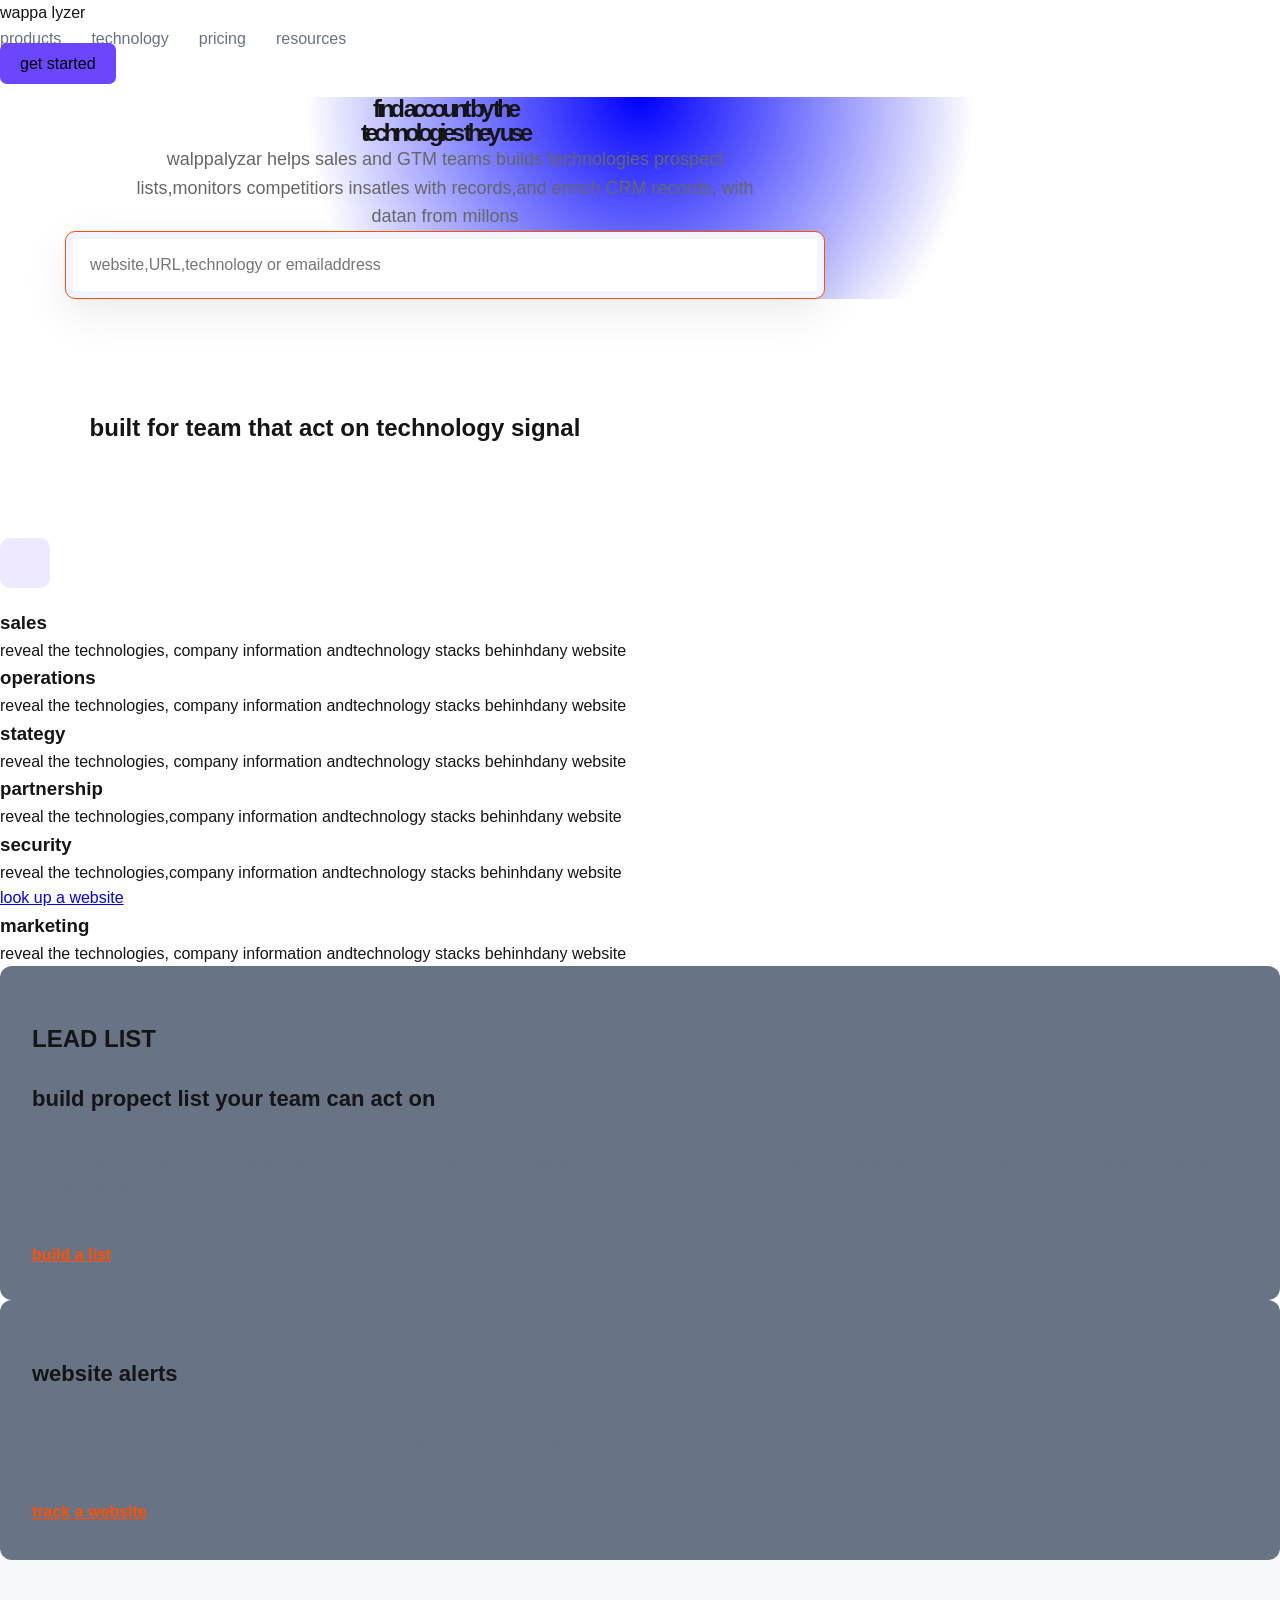
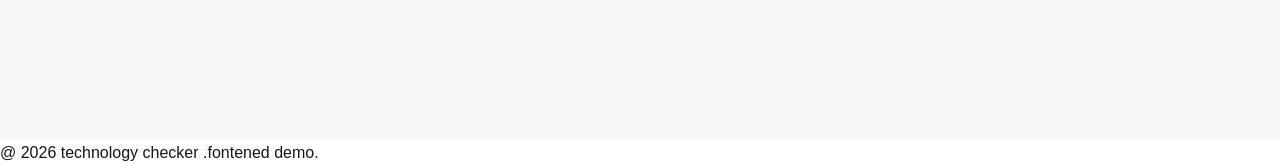
<file: ife.html>
<!DOCTYPE html>
<html lang="en">
<head>
    <meta charset="UTF-8">
    <meta name="viewport" content="width=device-width, initial-scale=1.0">
    <title>second project</title>
    <link rel="stylesheet" href="ife.css">
</head>
<body>
    <nav>
        <div class="logo">wappa <span>lyzer</span>
            <ul>
                <li><a href="#">products</a></li>
                <li><a href="#">technology</a></li>
                <li><a href="#">pricing</a></li>
                <li><a href="#">resources</a></li>
            </ul>
            <a href="#" class="nav-btn">get started</a>
        </div>
    </nav>
    <!--HERO-->
    <main>
        <section class="hero">
            <div class="hero-content">
                <div>
                </div>
                <h1>
                    find account by the <br>
                     technologies they use
                </h1>
                <p>
                    walppalyzar helps sales and GTM teams builds
                    technologies prospect lists,monitors competitiors
                    insatles with records,and enrich CRM records,
                    with datan from millons
                </p>
                <div class="search-box">
                    <input type="text"
                     id="websiteinput"
                     placeholder="website,URL,technology or emailaddress">
                     <p id="result"></p>
                </div>
            </div>
        </section>
        <!--PRODUCT-->
        <section class="features" >
            <div class="section heading">
                <h2>built for team that act on technology signal</h2>
            </div>
            <div class="card">
                <div class="icon"></div>
                <h3>sales</h3>
                <p>
                    reveal the technologies,
                    company information
                    andtechnology stacks behinhdany website
                </p> 

                 <h3>operations</h3>
                <p>
                    reveal the technologies,
                    company information
                    andtechnology stacks behinhdany website
                </p> 

                 <h3>stategy</h3>
                <p>
                    reveal the technologies,
                    company information
                    andtechnology stacks behinhdany website
                </p>

                 <h3>partnership</h3>
                <p>
                    reveal the technologies,company information
                    andtechnology stacks behinhdany website
                </p>

                  <h3>security</h3>
                <p>
                    reveal the technologies,company information
                    andtechnology stacks behinhdany website
                </p>


                <a href="#">look up a website</a>
            </div>  <h3>marketing</h3>
                <p>
                    reveal the technologies,
                    company information
                    andtechnology stacks behinhdany website
                </p>

            <div class="cards">
                <div></div>
                <h2>LEAD LIST</h2>
                <h3>build propect list your
                    team can act on
                </h3>
                <p>find companies by target commpanies by
                     technology ,market, geography,traffic 
                    and others criteria segmented lists with companys
                    and contacts data your teamsneeds for prospecting and an
                    analysis
                </p>
                <a href="#">build a list</a>

            </div>
            <div class="cards">
                <div></div>
                <h3>website alerts</h3>
                <p>monitor website for new technologies ,migration and changes to their 
                    technology stavks 
                    and others criteria
                </p>
                <a href="#">track a website</a>
            </div>
            </section>
    </main>
    <!--lookup-->
    <section class="section gray">

    </section>
    <footer>
    <p>@ 2026 technology checker .fontened demo.</p>
    </footer>
    <script>
    functiom AudioDestinationNode</script>
</body>
</html>
</file>
<file: ife.css>
* {
margin: 0;
padding: 0%;
box-sizing: border-box;
}
body{
    font-family:Arial, Helvetica, sans-serif;
    color: #151515;
    background: #ffffff;
    line-height: 1.6;
}

/* NAVBAR*/
.nav {
    height: 78px;
    padding: 0 7px;
    display: flex;
    align-items: center;
    justify-content: space-between;
    border-bottom: 1px solid #eeee;
    background:white;
}
nav ul{
    display: flex;
    gap: 30px;
    list-style: none;
}
nav a{
    font-weight: 500;
    color:#687386;
    text-decoration: none;
}
.nav-btn{
    color: #000;
    padding: 12px 20px;
    border-radius: 7px;
    background: #6c45ff;
}
.signup {
    background: #111;
    color: white;
}
/* HERO*/
.hero{
    padding: 11opx 20px 100px;
    text-align: center;
    background: radial-gradient(circle at top ,blue,
    transparent 50%);
}
.hero-content{
    max-width: 850px;
    margin: 20px;

}
.hero h1{
    font-size: clamp(45px,7vm,82px);
    line-height: 1;
    letter-spacing: -4px;
    margin: 22px 0;
    font-weight: 800;
    max-width: 850px;
    margin: auto;
}
.hero h1 span{
    display: block;
    color: #635bff;

}
.hero p{
    max-width: 650px;
    margin: auto;
    color: #666;
    font-size: 18px;
}
.search-box{
    max-width: 760px;
    margin: auto;
    display: flex;
    padding: 7px;
    background: #f2f5ff;
    border: 1px solid #ff4f00;
    box-shadow: 0 15px 45px rgba(0,0,0,.08);
    border-radius:10px
}
.search-box input{
    flex:1;
    border:0;
    outline: 0;
    padding: 17px;
    font-size: 16px;

}
.search-box button{
    border: 0;
    background:#ff4f00;
    color: #f2f5ff;
    padding: 0 27px;
    border-radius: 7px;
    font-weight: 700;
    cursor: pointer;
}
.search-box button:hover{
    background: #e84600;
}
#result{
    margin-top: 18px;
    font-weight: 600;
    color: #ff4f00;
}
/*SECTION*/
.section{
    padding: 90px 7%;

}
.section.gray{
   background: #f7f8fa;
}
.section-title{
    max-width: 700px;
    margin-bottom: 45px;
}
.section-title.label{
    color: #ff4f00;
    text-transform: uppercase;
    font-size: 13px;
    font-weight: 800;
    letter-spacing: 1.5px;
}
.section-title p{
    margin-top: 15px;
    color: #687386;
    font-size: 17px;
}
    /* CARDS*/
.cards{
    display: grid;
    grid-template-columns: repeat(3 1fr);
    gap: 22px;
}
.cards{
    padding: 32px;
    min-height: 260px;
    background: #687386;
    border-radius: 12px;
    transition: 25s;
}
.cards:hover{
    transform: translateY(-5px);
    box-shadow: 0 15px 35px rgba(0,0,0,0,8);
}
.cards h3{
    font-size: 22px;
    margin-bottom: 12px;
}
.cards p{
    color: #697386;
    font-size: 15px;
}
.cards a{
    display: inline-block;
    margin-top: 22px;
    color: #ff4f00;
    font-weight: 700;
}
.icon{
    width: 50px;
    height: 50px;
    display: grid;
    place-items: center;
    background: #eee9ff;
    color: #6c45ff;
    border-radius: 10px;
    font-size: 24px;
    margin-bottom: 20px;
}
</file>
